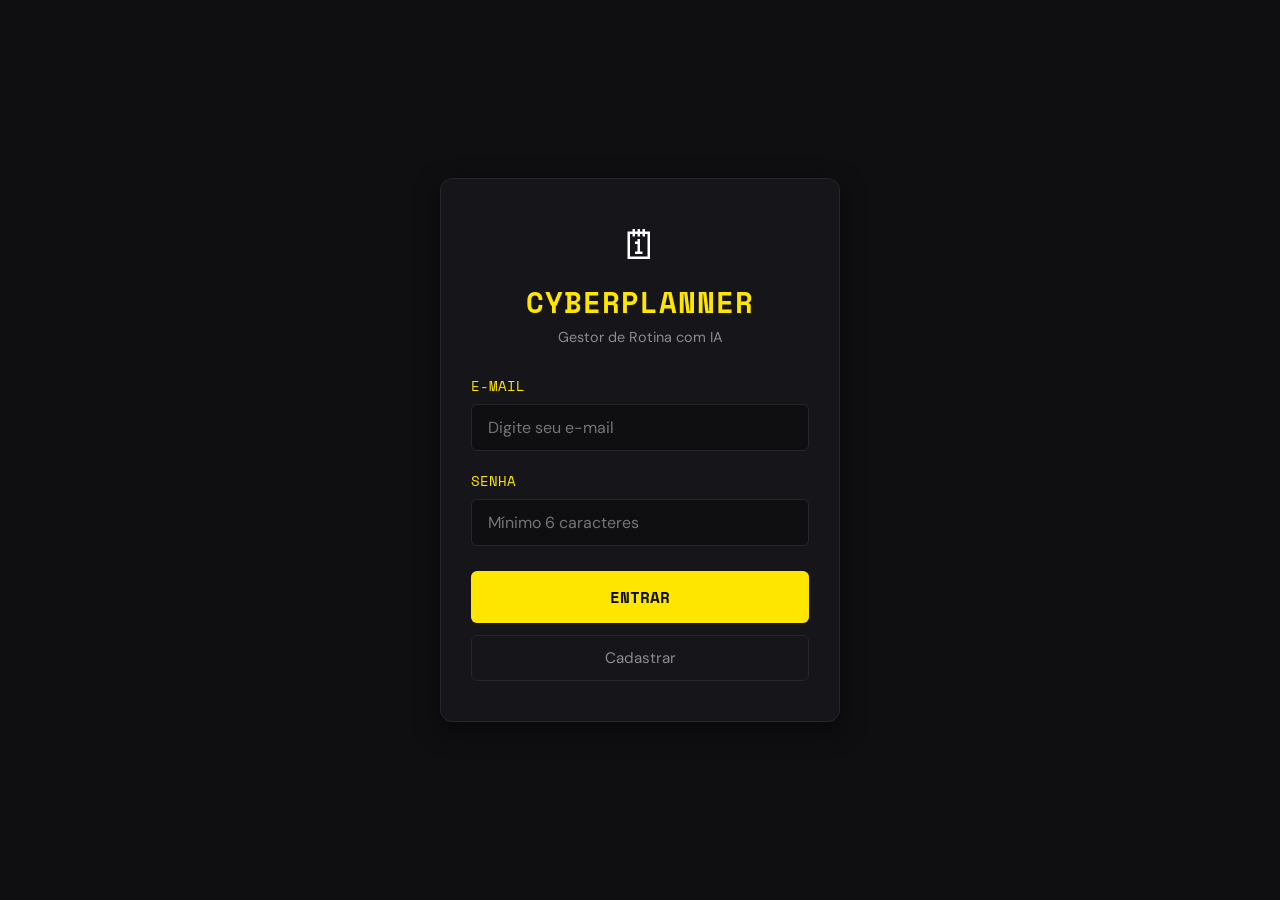
<file: CyberPlanner/templates/login.html>
<!DOCTYPE html>
<html lang="pt-BR">
<head>
    <meta charset="UTF-8">
    <meta name="viewport" content="width=device-width, initial-scale=1.0">
    <title>CyberPlanner - Login</title>
    <link href="https://fonts.googleapis.com/css2?family=Space+Mono:wght@400;700&family=DM+Sans:wght@300;400;500;600&display=swap" rel="stylesheet">
    <link rel="stylesheet" href="../static/css/login.css">
</head>
<body class="login-page">
    <div class="login-container">
        <div class="login-box">
            <div class="login-header">
                <div class="login-icon">🗓</div>
                <h2>CyberPlanner</h2>
                <p>Gestor de Rotina com IA</p>
            </div>
            
            <div class="input-group">
                <label for="username">E-mail</label>
                <input type="email" id="username" placeholder="Digite seu e-mail" autocomplete="off" required>
            </div>
            
            <div class="input-group">
                <label for="password">Senha</label>
                <input type="password" id="password" placeholder="Mínimo 6 caracteres" minlength="6" required>
            </div>
            
            <div class="login-actions">
                <button id="btn-entrar" class="btn-primary">Entrar</button>
                <button id="btn-cadastrar" class="btn-secondary">Cadastrar</button>
            </div>
            
            <p id="mensagem-erro" class="error-msg" style="display: none;"></p>
        </div>
    </div>

    <script src="../static/js/login.js"></script>
</body>
</html>
</file>
<file: CyberPlanner/static/css/login.css>
.login-page {
    background-color: #0f0f11; /* O mesmo cinza quase preto do fundo */
    font-family: 'DM Sans', sans-serif;
    margin: 0;
    padding: 0;
    display: flex;
    justify-content: center;
    align-items: center;
    min-height: 100vh;
    color: #fff;
}

.login-container {
    width: 100%;
    max-width: 400px;
    padding: 20px;
}

.login-box {
    background-color: #16161a; /* O mesmo tom dos blocos do app */
    border: 1px solid #26262b;
    border-radius: 12px;
    padding: 40px 30px;
    box-shadow: 0 8px 24px rgba(0, 0, 0, 0.5);
}

.login-header {
    text-align: center;
    margin-bottom: 30px;
}

.login-icon {
    font-size: 2.5rem;
    margin-bottom: 10px;
}

.login-header h2 {
    font-family: 'Space Mono', monospace;
    color: #ffe600; /* Amarelo CyberPlanner */
    margin: 0;
    font-size: 1.8rem;
    text-transform: uppercase;
    letter-spacing: 1px;
}

.login-header p {
    color: #8a8a93;
    margin: 5px 0 0 0;
    font-size: 0.9rem;
}

.login-box .input-group {
    margin-bottom: 20px;
    display: flex;
    flex-direction: column;
    text-align: left;
}

.login-box .input-group label {
    font-family: 'Space Mono', monospace;
    font-size: 0.85rem;
    color: #ffe600;
    margin-bottom: 8px;
    text-transform: uppercase;
}

.login-box .input-group input {
    background-color: #0f0f11;
    border: 1px solid #26262b;
    color: #fff;
    padding: 12px 16px;
    border-radius: 6px;
    font-family: 'DM Sans', sans-serif;
    font-size: 1rem;
    transition: border-color 0.2s, box-shadow 0.2s;
}

.login-box .input-group input:focus {
    outline: none;
    border-color: #ffe600;
    box-shadow: 0 0 0 2px rgba(255, 230, 0, 0.15);
}

.login-actions {
    display: flex;
    flex-direction: column;
    gap: 12px;
    margin-top: 25px;
}

/* Botão Amarelo Principal */
.login-box .btn-primary {
    background-color: #ffe600;
    color: #0f0f11;
    border: none;
    padding: 14px;
    border-radius: 6px;
    font-family: 'Space Mono', monospace;
    font-weight: 700;
    font-size: 1rem;
    cursor: pointer;
    text-transform: uppercase;
    transition: background-color 0.2s, transform 0.1s;
}

.login-box .btn-primary:hover {
    background-color: #e6ce00;
}

.login-box .btn-primary:active {
    transform: scale(0.98);
}

/* Botão Secundário de Cadastro */
.login-box .btn-secondary {
    background-color: transparent;
    color: #8a8a93;
    border: 1px solid #26262b;
    padding: 12px;
    border-radius: 6px;
    font-family: 'DM Sans', sans-serif;
    font-size: 0.95rem;
    cursor: pointer;
    transition: all 0.2s;
}

.login-box .btn-secondary:hover {
    border-color: #8a8a93;
    color: #fff;
}

/* Erros Customizados */
.login-box .error-msg {
    background-color: rgba(255, 85, 85, 0.1);
    border: 1px solid #ff5555;
    color: #ff5555;
    padding: 10px;
    border-radius: 6px;
    font-size: 0.85rem;
    margin-top: 20px;
    font-family: 'DM Sans', sans-serif;
    text-align: center;
}
</file>
